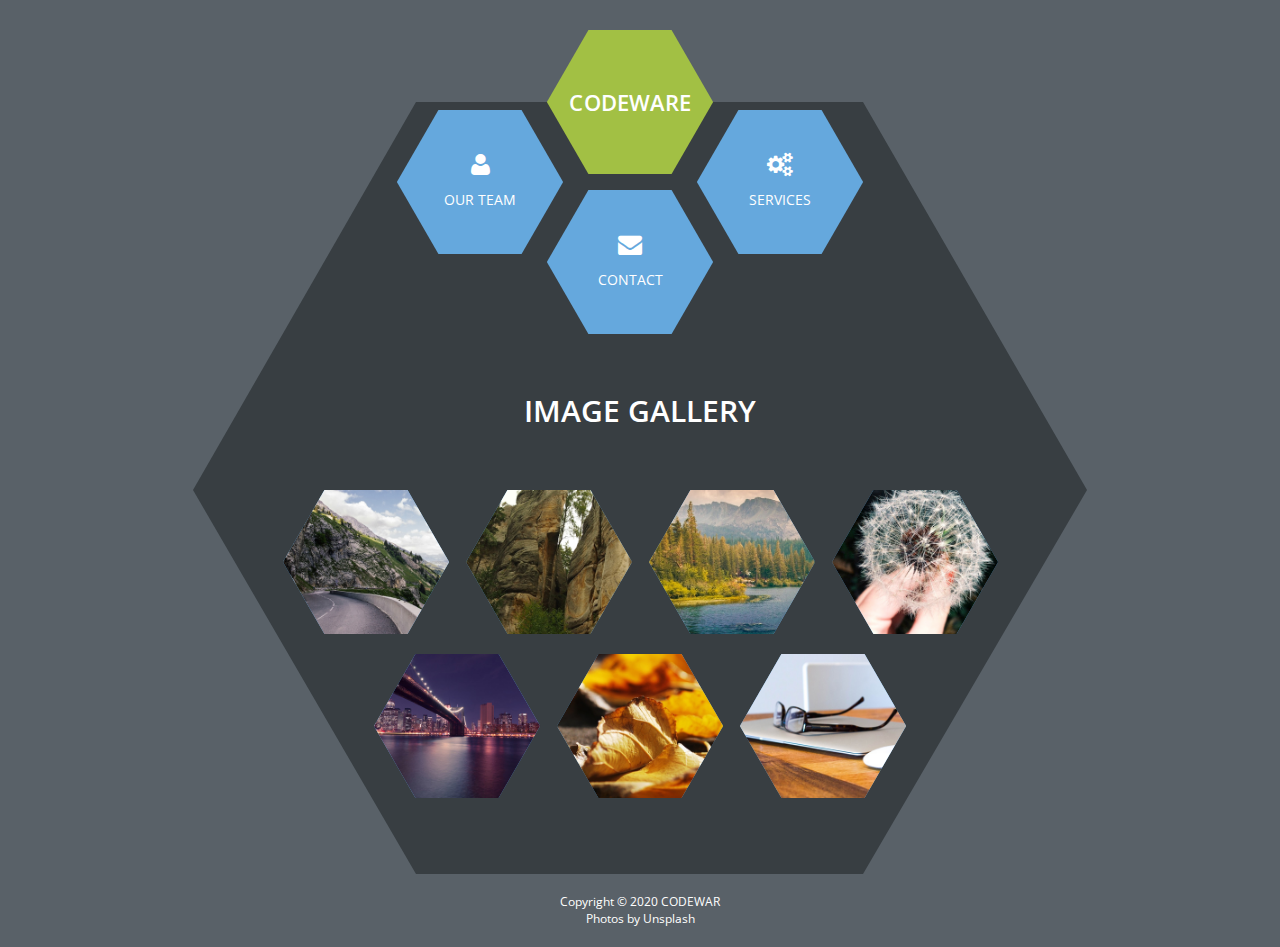
<file: Web Assignment/index.html>
<!DOCTYPE html>
<head>
	<title>CODEWAR</title>
	<meta name="keywords" content="" />
	<meta name="description" content="" />
    <meta name="author" content="">
	<meta charset="UTF-8">
	<meta name="viewport" content="width=device-width, initial-scale=1.0">
	<link href='http://fonts.googleapis.com/css?family=Open+Sans:400,600,700' rel='stylesheet' type='text/css'>
	<link href="css/font-awesome.min.css" rel="stylesheet" type="text/css">
	<link href="css/my_style.css" rel="stylesheet">

	<script src="js/jquery-1.11.1.min.js"></script> 
	<script src="js/my_custom.js"></script>
</head>
<body>
	<div class="container">
		<div class="menu">
			<div class="hexagon_container" id="logo">
				<div class="hexagon hexagon2">
					<div class="hexagon-in1">
						<div class="hexagon-in2 active">
							<h2>CODEWARE</h2>             	 	
						</div>
					</div>
				</div>					
			</div>
			<div class="hexagon_container" id="team">
				<div class="hexagon hexagon2">
					<div class="hexagon-in1">
						<a href="team.html">
							<div class="hexagon-in2">
								<i class="fa fa-user"></i>
								<h2>OUR TEAM</h2>             	 	
							</div>
						</a>
					</div>
				</div>				
			</div>
			<div class="hexagon_container" id="services">
				<div class="hexagon hexagon2">
					<div class="hexagon-in1">
						<a href="services.html">
							<div class="hexagon-in2">
								<i class="fa fa-cogs"></i>
								<h2>SERVICES</h2>             	 	
							</div>
						</a>
					</div>
				</div>
			</div>		
			<div class="hexagon_container" id="contact">
				<div class="hexagon hexagon2">
					<div class="hexagon-in1">
						<a href="contact.html">
							<div class="hexagon-in2">
								<i class="fa fa-envelope"></i>
								<h2>CONTACT</h2>             	 	
							</div>
						</a>
					</div>
				</div>						
			</div>
		</div>
		<div id="gallery-content">
			<header>
				<h1>IMAGE GALLERY</h1>
			</header>
			<div class="content gallery" id="page1">
				<div class="hexagon_container">
					<div class="hexagon hexagon2 gallery-item">
						<div class="hexagon-in1">
							<div class="hexagon-in2" style="background-image:url(images/gallery/1.jpg);">
								<div class="overlay">
									<a href="images/gallery/1.jpg" target="_blank" class="fa fa-expand" ></a>
								</div>      	 	
							</div>
						</div>
					</div>
				</div>
				<div class="hexagon_container">
					<div class="hexagon hexagon2 gallery-item">
						<div class="hexagon-in1">
							<div class="hexagon-in2" style="background-image:url(images/gallery/2.jpg);">
								<div class="overlay">
									<a href="images/gallery/2.jpg" target="_blank" class="fa fa-expand"></a>
								</div>         	 	
							</div>
						</div>
					</div>
				</div>
				<div class="hexagon_container">
					<div class="hexagon hexagon2 gallery-item">
						<div class="hexagon-in1">
							<div class="hexagon-in2" style="background-image:url(images/gallery/3.jpg);">
								<div class="overlay">
									<a href="images/gallery/3.jpg"  target="_blank" class="fa fa-expand" ></a>
								</div>
							</div>
						</div>
					</div>
				</div>
				<div class="hexagon_container">
					<div class="hexagon hexagon2 gallery-item">
						<div class="hexagon-in1">
							<div class="hexagon-in2" style="background-image:url(images/gallery/4.jpg);">
								<div class="overlay">
									<a href="images/gallery/4.jpg"  target="_blank" class="fa fa-expand"></a>
								</div>
							</div>
						</div>
					</div>
				</div>
				<div class="hexagon_container">
					<div class="hexagon hexagon2 gallery-item">
						<div class="hexagon-in1">
							<div class="hexagon-in2" style="background-image:url(images/gallery/5.jpg);">
								<div class="overlay">
									<a href="images/gallery/5.jpg"  target="_blank" class="fa fa-expand"></a>
								</div>
							</div>
						</div>
					</div>
				</div>
				<div class="hexagon_container">
					<div class="hexagon hexagon2 gallery-item">
						<div class="hexagon-in1">
							<div class="hexagon-in2" style="background-image:url(images/gallery/6.jpg);">
								<div class="overlay">
									<a href="images/gallery/6.jpg" target="_blank" class="fa fa-expand"></a>
								</div>
							</div>
						</div>
					</div>
				</div>
				<div class="hexagon_container">
					<div class="hexagon hexagon2 gallery-item">
						<div class="hexagon-in1">
							<div class="hexagon-in2" style="background-image:url(images/gallery/7.jpg);">
								<div class="overlay">
									<a href="images/gallery/7.jpg" target="_blank" class="fa fa-expand"></a>
								</div>
							</div>
						</div>
					</div>
				</div>
			</div>
		</div>			
	</div>
	<div class="my_footer">
    	Copyright © 2020 CODEWAR<br>
		Photos by <a rel="nofollow" href="http://unsplash.com">Unsplash</a>
    </div>
</body>
</html>
</file>
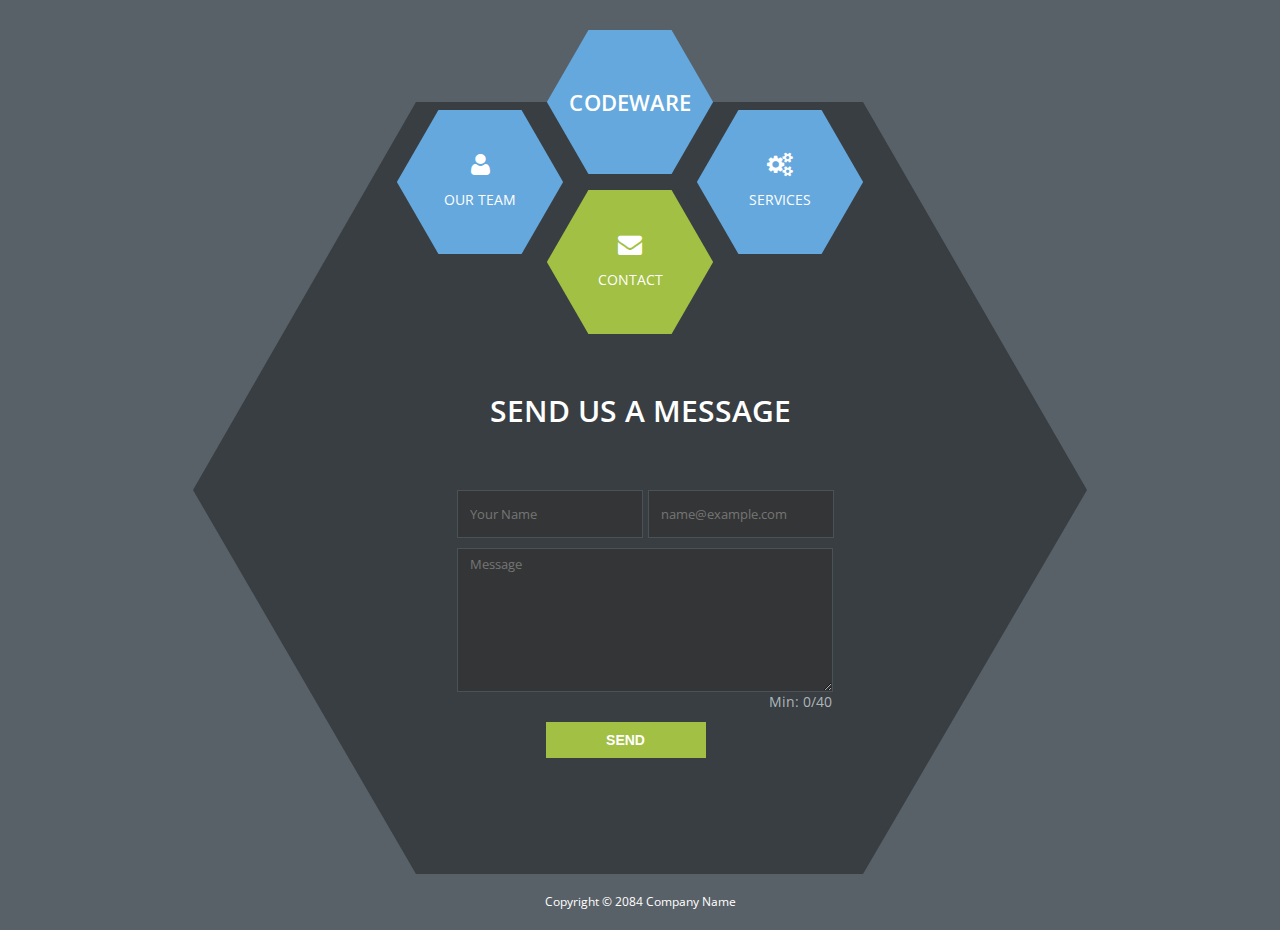
<file: Web Assignment/contact.html>
<!DOCTYPE html>
<head>
	<title>CODEWAR - Contact</title>
	<meta name="keywords" content="" />
	<meta name="description" content="" />
    <meta name="author" content="">
	<meta charset="UTF-8">
	<meta name="viewport" content="width=device-width, initial-scale=1.0">
	<link href='http://fonts.googleapis.com/css?family=Open+Sans:400,600,700' rel='stylesheet' type='text/css'>
	<link href="css/font-awesome.min.css" rel="stylesheet" type="text/css">
	<link href="css/my_style.css" rel="stylesheet">

	<script src="js/jquery-1.11.1.min.js"></script> 
	<script src="js/my_custom.js"></script>
</head>
<body>
	<div class="container">
		<div class="menu">
			<div class="hexagon_container" id="logo">
				<div class="hexagon hexagon2">
					<div class="hexagon-in1">
						<a href="index.html">
							<div class="hexagon-in2">
								<h2>CODEWARE</h2>             	 	
							</div>
						</a>
					</div>
				</div>					
			</div>
			<div class="hexagon_container" id="team">
				<div class="hexagon hexagon2">
					<div class="hexagon-in1">
						<a href="team.html">
							<div class="hexagon-in2">
								<i class="fa fa-user"></i>
								<h2>OUR TEAM</h2>             	 	
							</div>
						</a>
					</div>
				</div>				
			</div>
			<div class="hexagon_container" id="services">
				<div class="hexagon hexagon2">
					<div class="hexagon-in1">
						<a href="services.html">
							<div class="hexagon-in2">
								<i class="fa fa-cogs"></i>
								<h2>SERVICES</h2>             	 	
							</div>
						</a>
					</div>
				</div>
			</div>		
			<div class="hexagon_container" id="contact">
				<div class="hexagon hexagon2">
					<div class="hexagon-in1">
						<div class="hexagon-in2 active">
							<i class="fa fa-envelope"></i>
							<h2>CONTACT</h2>             	 	
						</div>
					</div>
				</div>						
			</div>
		</div>	
		<div id="contact-content">
			<header>
				<h1>Send us a message</h1>
			</header>
			<div class="content contact">
				<form action="#" method="post" onsubmit="return submitForm()" role="form">
					<div class="my_form">
						<input name="fullname" required type="text" class="form-control" id="fullname" placeholder="Your Name" maxlength="40">
					</div>
					<div class="my_form">
						<input name="email" required type="email" class="form-control" id="email" placeholder="name@example.com" maxlength="40">
					</div>
					<div class="my_form">
						<textarea name="message" oninput="count()" required minlength="40" maxlength="100" rows="10" class="form-control" id="message" placeholder="Message"></textarea>
						<p id="textCount">Min: 0/40</p>
					</div>
					<div class="my_form">
                    	<button type="submit" class="btn btn-primary">Send</button>
                    </div>
				</form>
			</div>
		</div>				
	</div>
    <div class="my_footer">
    	Copyright © 2084 Company Name
    </div>

</body>
</html>
</file>
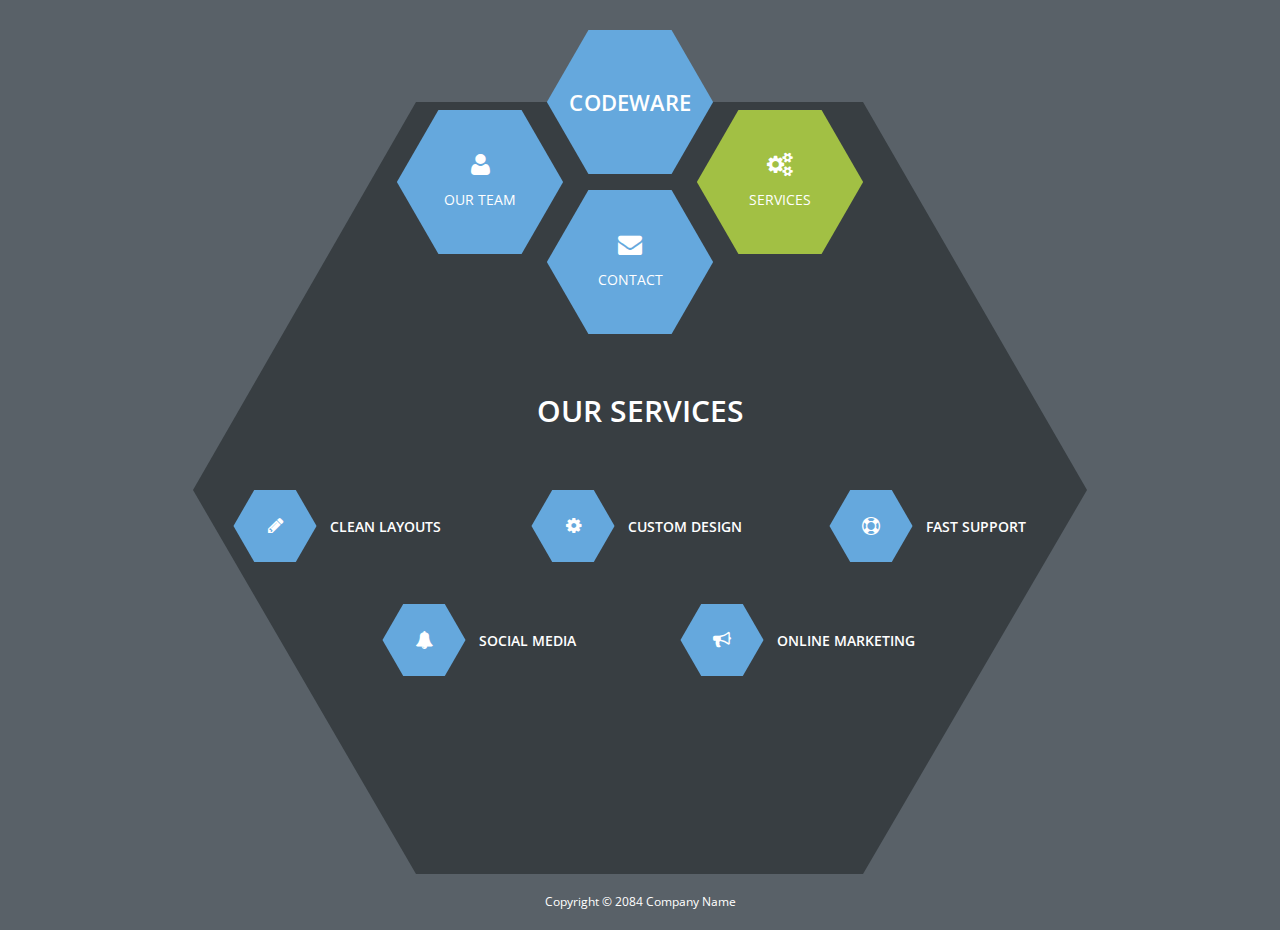
<file: Web Assignment/services.html>
<!DOCTYPE html>
<head>
	<title>CODEWAR - Services</title>
	<meta name="keywords" content="" />
	<meta name="description" content="" />
    <meta name="author" content="">
	<meta charset="UTF-8">
	<meta name="viewport" content="width=device-width, initial-scale=1.0">
	<link href='http://fonts.googleapis.com/css?family=Open+Sans:400,600,700' rel='stylesheet' type='text/css'>
	<link href="css/font-awesome.min.css" rel="stylesheet" type="text/css">
	<link href="css/my_style.css" rel="stylesheet">

	<script src="js/jquery-1.11.1.min.js"></script> 
	<script src="js/my_custom.js"></script>
</head>
<body>
	<div class="container">
		<div class="menu">
			<div class="hexagon_container" id="logo">
				<div class="hexagon hexagon2">
					<div class="hexagon-in1">
						<a href="index.html">
							<div class="hexagon-in2">
								<h2>CODEWARE</h2>             	 	
							</div>
						</a>
					</div>
				</div>					
			</div>
			<div class="hexagon_container" id="team">
				<div class="hexagon hexagon2">
					<div class="hexagon-in1">
						<a href="team.html">
							<div class="hexagon-in2">
								<i class="fa fa-user"></i>
								<h2>OUR TEAM</h2>             	 	
							</div>
						</a>
					</div>
				</div>				
			</div>
			<div class="hexagon_container" id="services">
				<div class="hexagon hexagon2">
					<div class="hexagon-in1">
						<div class="hexagon-in2 active">
							<i class="fa fa-cogs"></i>
							<h2>SERVICES</h2>             	 	
						</div>
					</div>
				</div>
			</div>		
			<div class="hexagon_container" id="contact">
				<div class="hexagon hexagon2">
					<div class="hexagon-in1">
						<a href="contact.html">
							<div class="hexagon-in2">
								<i class="fa fa-envelope"></i>
								<h2>CONTACT</h2>             	 	
							</div>
						</a>
					</div>
				</div>						
			</div>
		</div>	
		<div id="services-content">
			<header>
				<h1>Our Services</h1>
			</header>
			<div class="content services">
				<div class="hexagon_container">
					<div class="hexagon hexagon2 services-item">
						<div class="hexagon-in1">
							<div class="hexagon-in2" data-service-description="Id consectetur dolor pariatur aliquip veniam est id consequat. Nisi aliqua esse enim in voluptate anim dolor reprehenderit in in consectetur id. Elit aliquip reprehenderit ex id ad aliquip consequat do enim ea.">
								<i class="fa fa-pencil"></i>
							</div>
						</div>
					</div>
					<h2>Clean Layouts</h2> 
				</div>
				<div class="hexagon_container">
					<div class="hexagon hexagon2 services-item">
						<div class="hexagon-in1">
							<div class="hexagon-in2" data-service-description="Do cillum aliquip dolore eu ut dolore et et laboris in. Sunt esse mollit occaecat ex est nulla non anim sunt. Nisi tempor culpa consectetur consequat reprehenderit et. Culpa exercitation cillum exercitation.">
								<i class="fa fa-cog"></i>
							</div>
						</div>
					</div>
					<h2>Custom Design</h2>
				</div>
				<div class="hexagon_container">
					<div class="hexagon hexagon2 services-item">
						<div class="hexagon-in1">
							<div class="hexagon-in2" data-service-description="Laborum ullamco pariatur irure elit culpa consectetur. Velit voluptate adipisicing reprehenderit tempor irure aliquip anim aute reprehenderit anim reprehenderit occaecat anim excepteur. Tempor aliqua laborum Lorem elit minim aliqua dolor exercitation. ">
								<i class="fa fa-support"></i>
							</div>
						</div>
					</div>
					<h2>Fast Support</h2>
				</div>
				<div class="hexagon_container">
					<div class="hexagon hexagon2 services-item">
						<div class="hexagon-in1">
							<div class="hexagon-in2" data-service-description="Exercitation adipisicing Lorem in pariatur est minim non voluptate aliqua. Proident cupidatat deserunt consectetur deserunt sunt excepteur et nisi nostrud. Ut nisi aute exercitation occaecat incididunt magna est consequat. ">
								<i class="fa fa-bell"></i>
							</div>
						</div>
					</div>
					<h2>Social Media</h2>
				</div>
				<div class="hexagon_container">
					<div class="hexagon hexagon2 services-item">
						<div class="hexagon-in1">
							<div class="hexagon-in2" data-service-description="Do nulla mollit pariatur reprehenderit commodo veniam anim deserunt aliqua. Laborum id quis non consectetur exercitation fugiat dolor ea do. Velit officia do pariatur aute. Reprehenderit ex quis nulla ad Lorem ullamco. Deserunt minim ipsum eu est.">
								<i class="fa fa-bullhorn"></i>
							</div>
						</div>
					</div>
					<h2>Online Marketing</h2>
				</div>
				<div class="content-description">
					<p></p>	
				</div>			
			</div>
		</div>				
	</div>
    <div class="my_footer">
    	Copyright © 2084 Company Name
    </div>
	<script type="text/javascript">
		$("#services-content .hexagon-in2").hover(function() {
			$('.content-description p').text($(this).data("serviceDescription"));
			$("#services-content .hexagon-in2").removeClass('active');
			$(this).addClass('active');
		});
	</script>
</body>
</html>
</file>
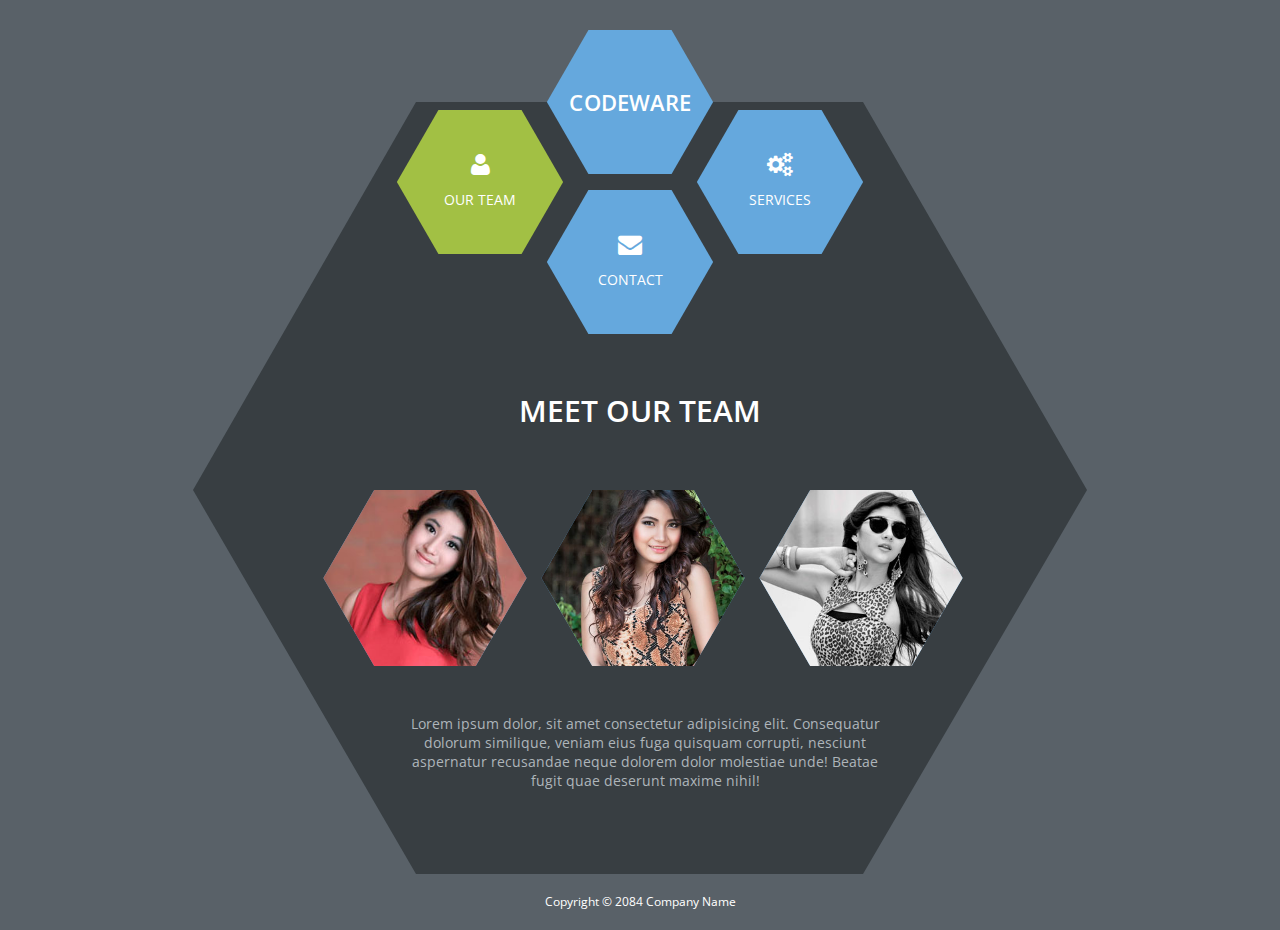
<file: Web Assignment/team.html>
<!DOCTYPE html>
<head>
	<title>CODEWAR - Team</title>
	<meta name="keywords" content="" />
	<meta name="description" content="" />
    <meta name="author" content="">
	<meta charset="UTF-8">
	<meta name="viewport" content="width=device-width, initial-scale=1.0">
	<link href='http://fonts.googleapis.com/css?family=Open+Sans:400,600,700' rel='stylesheet' type='text/css'>
	<link href="css/font-awesome.min.css" rel="stylesheet" type="text/css">
	<link href="css/my_style.css" rel="stylesheet">

	<script src="js/jquery-1.11.1.min.js"></script> 
	<script src="js/my_custom.js"></script>
</head>
<body>
	<div class="container">
		<div class="menu">
			<div class="hexagon_container" id="logo">
				<div class="hexagon hexagon2">
					<div class="hexagon-in1">
						<a href="index.html">
							<div class="hexagon-in2">
								<h2>CODEWARE</h2>             	 	
							</div>
						</a>
					</div>
				</div>					
			</div>
			<div class="hexagon_container" id="team">
				<div class="hexagon hexagon2">
					<div class="hexagon-in1">
						<div class="hexagon-in2 active">
							<i class="fa fa-user"></i>
							<h2>OUR TEAM</h2>             	 	
						</div>
					</div>
				</div>				
			</div>
			<div class="hexagon_container" id="services">
				<div class="hexagon hexagon2">
					<div class="hexagon-in1">
						<a href="services.html">
							<div class="hexagon-in2">
								<i class="fa fa-cogs"></i>
								<h2>SERVICES</h2>             	 	
							</div>
						</a>
					</div>
				</div>
			</div>		
			<div class="hexagon_container" id="contact">
				<div class="hexagon hexagon2">
					<div class="hexagon-in1">
						<a href="contact.html">
							<div class="hexagon-in2">
								<i class="fa fa-envelope"></i>
								<h2>CONTACT</h2>             	 	
							</div>
						</a>
					</div>
				</div>						
			</div>
		</div>
		<div id="team-content">
			<header>
				<h1>Meet our team</h1>
			</header>
			<div class="content team" id="page1">
				<div class="hexagon_container">
					<div class="hexagon hexagon2 team-item">
						<div class="hexagon-in1">
							<div class="hexagon-in2" style="background-image:url(images/team/1.jpg);">
								<div class="overlay">
									<h2>BUN</h2>
								</div>      	 	
							</div>
						</div>
					</div>
				</div>
				<div class="hexagon_container">
					<div class="hexagon hexagon2 team-item">
						<div class="hexagon-in1">
							<div class="hexagon-in2" style="background-image:url(images/team/2.jpg);">
								<div class="overlay">
									<h2>CANDY</h2>
								</div>         	 	
							</div>
						</div>
					</div>
				</div>
				<div class="hexagon_container">
					<div class="hexagon hexagon2 team-item">
						<div class="hexagon-in1">
							<div class="hexagon-in2" style="background-image:url(images/team/3.jpg);">
								<div class="overlay">
									<h2>TANYA</h2>
								</div>
							</div>
						</div>
					</div>
				</div>
				<div class="content-description">
					<p>Lorem ipsum dolor, sit amet consectetur adipisicing elit. Consequatur dolorum similique, veniam eius fuga quisquam corrupti, nesciunt aspernatur recusandae neque dolorem dolor molestiae unde! Beatae fugit quae deserunt maxime nihil!</p>
				</div>			
			</div>			
		</div>
	</div>
    <div class="my_footer">
    	Copyright © 2084 Company Name
    </div>
</body>
</html>
</file>
<file: Web Assignment/css/my_style.css>
/*

CODEWAR Template

http://www.my.com/tm-408-CODEWAR



Background Resize

http://forums.themeshaper.com/topic/background-image-moves-on-resize

*/

/******************************* General Styles **********************************/
html,
body {
  font-family: "Open Sans", sans-serif;
  font-size: 12px;
  padding: 0px;
  margin: 0px;
  margin-top: 10px;
  color: white;
  background: #596168;
}
body {
  width: 100%;
  display: table;
}
p {
  font-size: 14px;
  color: #aeb5ba;
  max-width: 500px;
  margin-left: auto;
  margin-right: auto;
}
a {
  text-decoration: none;
  color: white;
}
ul {
  padding: 0;
}
header {
  position: absolute;
  text-align: center;
  left: 0;
  right: 0;
  margin-left: auto;
  margin-right: auto;
  top: 350px;
}
h1 {
  font-size: 30px;
  font-weight: 600;
  color: white;
  text-transform: uppercase;
}
h2 {
  font-size: 14px;
  font-weight: normal;
  color: white;
  text-align: center;
  margin: 0;
}

.container {
  position: relative;
  width: 894px;
  height: 853px;
  padding-left: 0;
  margin: 0 auto;
}

.my_footer {
  width: 894px;
  padding: 20px;
  margin: auto;
  text-align: center;
}

.menu {
  position: relative;
}
.menu i {
  display: block;
  width: 50px;
  height: 50px;
  font-size: 24px;
  line-height: 50px;
  text-align: center;
  vertical-align: bottom;
  margin-right: auto;
  margin-left: auto;
  margin-top: 30px;
}
.content {
  position: absolute;
  top: 470px;
  left: 20px;
  width: 100%;
  text-align: center;
}
.content .hexagon_container {
  display: inline-block;
  margin-left: -20px;
}
.content-description {
  margin-left: -30px;
}
.pagination {
  position: absolute;
  top: 790px;
  text-align: center;
}
.pagination li {
  font-size: 16px;
  display: inline-block;
  list-style: none;
  float: left;
  width: 25px;
  height: 25px;
  background-color: #65a8dd;
  margin-right: 5px;
  padding: 2px;
  cursor: pointer;

  -webkit-transition: all 0.25s ease;
  -moz-transition: all 0.25s ease;
  -o-transition: all 0.25s ease;
  -ms-transition: all 0.25s ease;
  transition: all 0.25s ease;
}
.hexagon {
  float: left;
  overflow: hidden;
  visibility: hidden;

  -webkit-transform: rotate(120deg);
  -moz-transform: rotate(120deg);
  -o-transform: rotate(120deg);
  -ms-transform: rotate(120deg);
  transform: rotate(120deg);
  cursor: pointer;
}
.hexagon2 {
  width: 180px;
  height: 144px;
}
.hexagon-in1 {
  overflow: hidden;
  width: 180px;
  height: 144px;

  -webkit-transform: rotate(-60deg);
  -moz-transform: rotate(-60deg);
  -o-transform: rotate(-60deg);
  -ms-transform: rotate(-60deg);
  transform: rotate(-60deg);
}
.hexagon-in2 {
  overflow: hidden;
  width: 180px;
  height: 144px;
  background-repeat: no-repeat;
  background-position: 50%;
  background-color: #65a8dd;

  -webkit-background-size: 125%;
  -moz-background-size: 125%;
  background-size: 125%;
  visibility: visible;

  -webkit-transform: rotate(-60deg);
  -moz-transform: rotate(-60deg);
  -o-transform: rotate(-60deg);
  -ms-transform: rotate(-60deg);
  transform: rotate(-60deg); /**/

  -webkit-transition: all 0.5s ease;
  -moz-transition: all 0.5s ease;
  -o-transition: all 0.5s ease;
  -ms-transition: all 0.5s ease;
  transition: all 0.5s ease;
}
.menu .hexagon-in2:hover {
  background-color: #a2c044;
}
.menu .hexagon-in2.active {
  background-color: #a2c044;
}

#logo {
  position: absolute;
  left: 347px;
  top: 10px;
}
#logo h2 {
  font-size: 22px;
  font-weight: 600;
  line-height: 144px;
}

/******************************* end General Styles **********************************/

/******************************* Gallery Styles **************************************/
.gallery .hexagon_container {
  width: 200px;
  height: 160px;
  overflow: hidden;
}
.gallery .hexagon-in2:hover {
  webkit-box-shadow: inset 0 0 0 200px rgba(36, 36, 36, 0.7);
  box-shadow: inset 0 0 0 200px rgba(36, 36, 36, 0.7);
}
.gallery-item {
  background-color: white;
  -webkit-box-shadow: inset 0 0 1px #666;
  -moz-box-shadow: inset 0 0 1px #666;
  margin-bottom: 30px;
  overflow: hidden;
}
.gallery-item .overlay {
  position: absolute;
  top: 0;
  left: 0;
  width: 100%;
  min-width: 100%;
  min-height: 100%;
  height: 100%;
  display: block;
  -webkit-transition: all 50ms ease-in-out;
  -moz-transition: all 50ms ease-in-out;
  -ms-transition: all 50ms ease-in-out;
  -o-transition: all 50ms ease-in-out;
  transition: all 50ms ease-in-out;
}
.gallery-item .overlay a {
  color: #2a2a2a;
  width: 32px;
  height: 32px;
  background-color: #d3b850;
  -webkit-border-radius: 3px;
  -moz-border-radius: 3px;
  -ms-border-radius: 3px;
  border-radius: 3px;
  text-align: center;
  line-height: 32px;
  position: absolute;
  top: 50%;
  left: 50%;
  margin-top: -16px;
  margin-left: -16px;
}

#gallery-content .pagination {
  left: 398.5px;
}

/************************** end Gallery Styles *******************************/

/************************** Team Styles ***************************************/
.team .hexagon,
.team .hexagon2,
.team .hexagon-in1,
.team .hexagon-in2 {
  width: 220px;
  height: 176px;
}
.team .hexagon_container {
  width: 220px;
  height: 176px;
  overflow: hidden;
  margin-right: 15px;
  margin-bottom: 30px;
}
.team .hexagon-in2:hover {
  webkit-box-shadow: inset 0 0 0 200px rgba(161, 192, 67, 1);
  box-shadow: inset 0 0 0 200px rgba(161, 192, 67, 1);
}
.team-item {
  background-color: white;
  -webkit-box-shadow: inset 0 0 1px #666;
  -moz-box-shadow: inset 0 0 1px #666;
  margin-bottom: 30px;
  overflow: hidden;
}
.team-item h2 {
  font-size: 18px;
  margin-top: 50px;
}
.team-item .overlay {
  position: absolute;
  top: 0;
  left: 0;
  width: 100%;
  min-width: 100%;
  min-height: 100%;
  height: 100%;
  display: block;
  -webkit-transition: all 50ms ease-in-out;
  -moz-transition: all 50ms ease-in-out;
  -ms-transition: all 50ms ease-in-out;
  -o-transition: all 50ms ease-in-out;
  transition: all 50ms ease-in-out;
}
.team-item .overlay a {
  width: 32px;
  height: 32px;
  background-color: #d2e0a2;
  -webkit-border-radius: 3px;
  -moz-border-radius: 3px;
  -ms-border-radius: 3px;
  border-radius: 3px;
  text-align: center;
  line-height: 32px;
  margin-top: 15px;
}

#team {
  position: absolute;
  left: 197px;
  top: 90px;
}
#team-content .pagination {
  left: 415.5px;
}

/******************************* end Team Styles *************************************/

/******************************* Services Styles *************************************/

.services .hexagon,
.services .hexagon2,
.services .hexagon-in1,
.services .hexagon-in2 {
  width: 90px;
  height: 72px;
}
.services .hexagon_container {
  width: 280px;
  height: 80px;
  overflow: hidden;
  margin-left: 15px;
  margin-bottom: 30px;
}
.services .hexagon-in2:hover {
  webkit-box-shadow: inset 0 0 0 200px rgba(161, 192, 67, 1);
  box-shadow: inset 0 0 0 200px rgba(161, 192, 67, 1);
}
.services i {
  font-size: 18px;
  margin-top: 27px;
}
.services h2 {
  margin-top: 26.5px;
  font-weight: 600;
  text-transform: uppercase;
  text-align: left;
  margin-left: 100px;
}
.services .hexagon-in2.active {
  background-color: #a2c044;
}
.services-item {
  background-color: white;
  -webkit-box-shadow: inset 0 0 1px #666;
  -moz-box-shadow: inset 0 0 1px #666;
  margin-bottom: 30px;
  overflow: hidden;
}
#services {
  position: absolute;
  left: 497px;
  top: 90px;
}

/******************************* end Services Styles ********************************/

/******************************* Contact Styles *************************************/
form {
  position: absolute;
  width: 400px;
  right: 250px;
  top: 0px;
}
button:focus {
  border: none;
  outline: none;
}

.my_form {
  width: 100%;
}
.my_form button.btn-primary {
  float: center;
  width: 160px;
  line-height: 34px;
  text-align: center;
  color: #ffffff;
  border-radius: 0px;
  background: #a2c044;
  border: none;
  text-transform: uppercase;
  font-size: 14px;
  font-weight: 600;
  margin-top: 30px;
}
.my_form input {
  float: left;
  height: 34px;
  padding: 6px 12px;
  border-radius: 0px;
  background: #343536;
  border: 1px solid #4b5257;
  width: 160px;
  margin-right: 5px;
  color: #cccccc;
  font-family: "Open Sans", sans-serif;
  font-weight: 400;
}
.my_form textarea {
  float: left;
  padding: 6px 12px;
  width: 350px;
  height: 130px;
  border-radius: 0px;
  background: #343536;
  border: 1px solid #4b5257;
  margin-top: 10px;
  color: #cccccc;
  font-family: "Open Sans", sans-serif;
  font-weight: 400;
}
.my_form p {
  position: relative;
  margin-top: 0px;
  right: 25px;
  float: right;
}
.contact a {
  color: #a2c044;
}
.contact .fa {
  color: #a2c044;
  font-size: 18px;
  margin-right: 10px;
  vertical-align: middle;
}
#contact {
  position: absolute;
  left: 347px;
  top: 170px;
}

/******************************* end Contact Styles *********************************/
</file>
